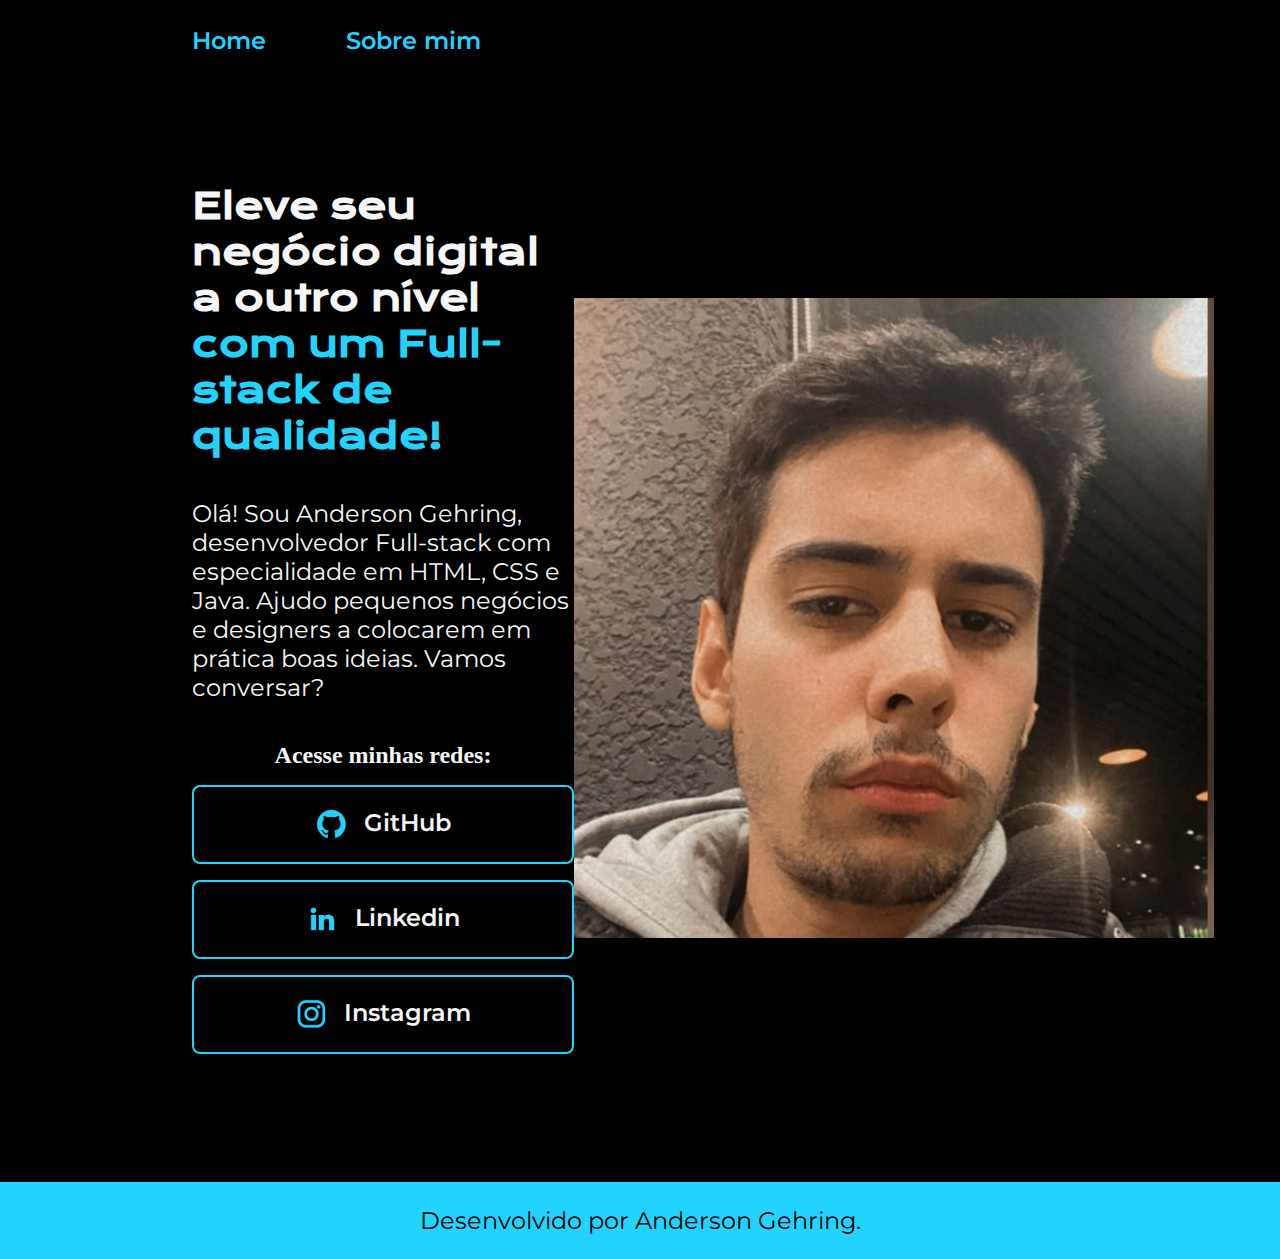
<file: index.html>
<!DOCTYPE html>
<html lang="pt-br">
<head>
    <meta charset="UTF-8">
    <meta name="viewport" content="width=device-width, initial-scale=1.0">
    <title>Portfólio</title>
    <link rel="stylesheet" href="./styles/style.css">
</head>
<body>
    <header class="cabecalho">
        <nav class="cabecalho__menu">
            <a class="cabecalho__menu__link" href="index.html">Home</a>
            <a class="cabecalho__menu__link" href="about.html">Sobre mim</a>
        </nav>
    </header>
    <main class="apresentacao">
        <section class="apresentacao__conteudo">
            <h1 class="apresentacao__conteudo__titulo">Eleve seu negócio digital
                a outro nível<strong class="titulo-destaque"> com um 
                Full-stack de qualidade!</strong></h1>
            <p class="apresentacao__conteudo__texto">Olá! Sou Anderson Gehring, desenvolvedor Full-stack com especialidade em HTML, CSS e Java. Ajudo pequenos negócios e designers a colocarem em prática boas ideias. Vamos conversar?</p>
            <div class="apresentacao__links">
                <h2>Acesse minhas redes:</h2>
                <a class="apresentacao__links__link" href="https://github.com/AndersonGehring">
                    <img src="./assets/github.png">
                    GitHub
                </a>
                <a class="apresentacao__links__link" href="https://www.linkedin.com/in/anderson-gehring-8b431b285/">
                    <img src="./assets/linkedin.png">
                    Linkedin
                </a>
                <a class="apresentacao__links__link" href="https://instagram.com/_andersongehring">
                    <img src="./assets/instagram.png">
                    Instagram
                </a>             
            </div>
        </section>
        <img src="assets/perfil_foto.jpg" alt="Foto de perfil do Anderson Gehring">
    </main>
    <footer class="rodape">
        <p>Desenvolvido por Anderson Gehring.</p>
    </footer>
</body>
</html>
</file>
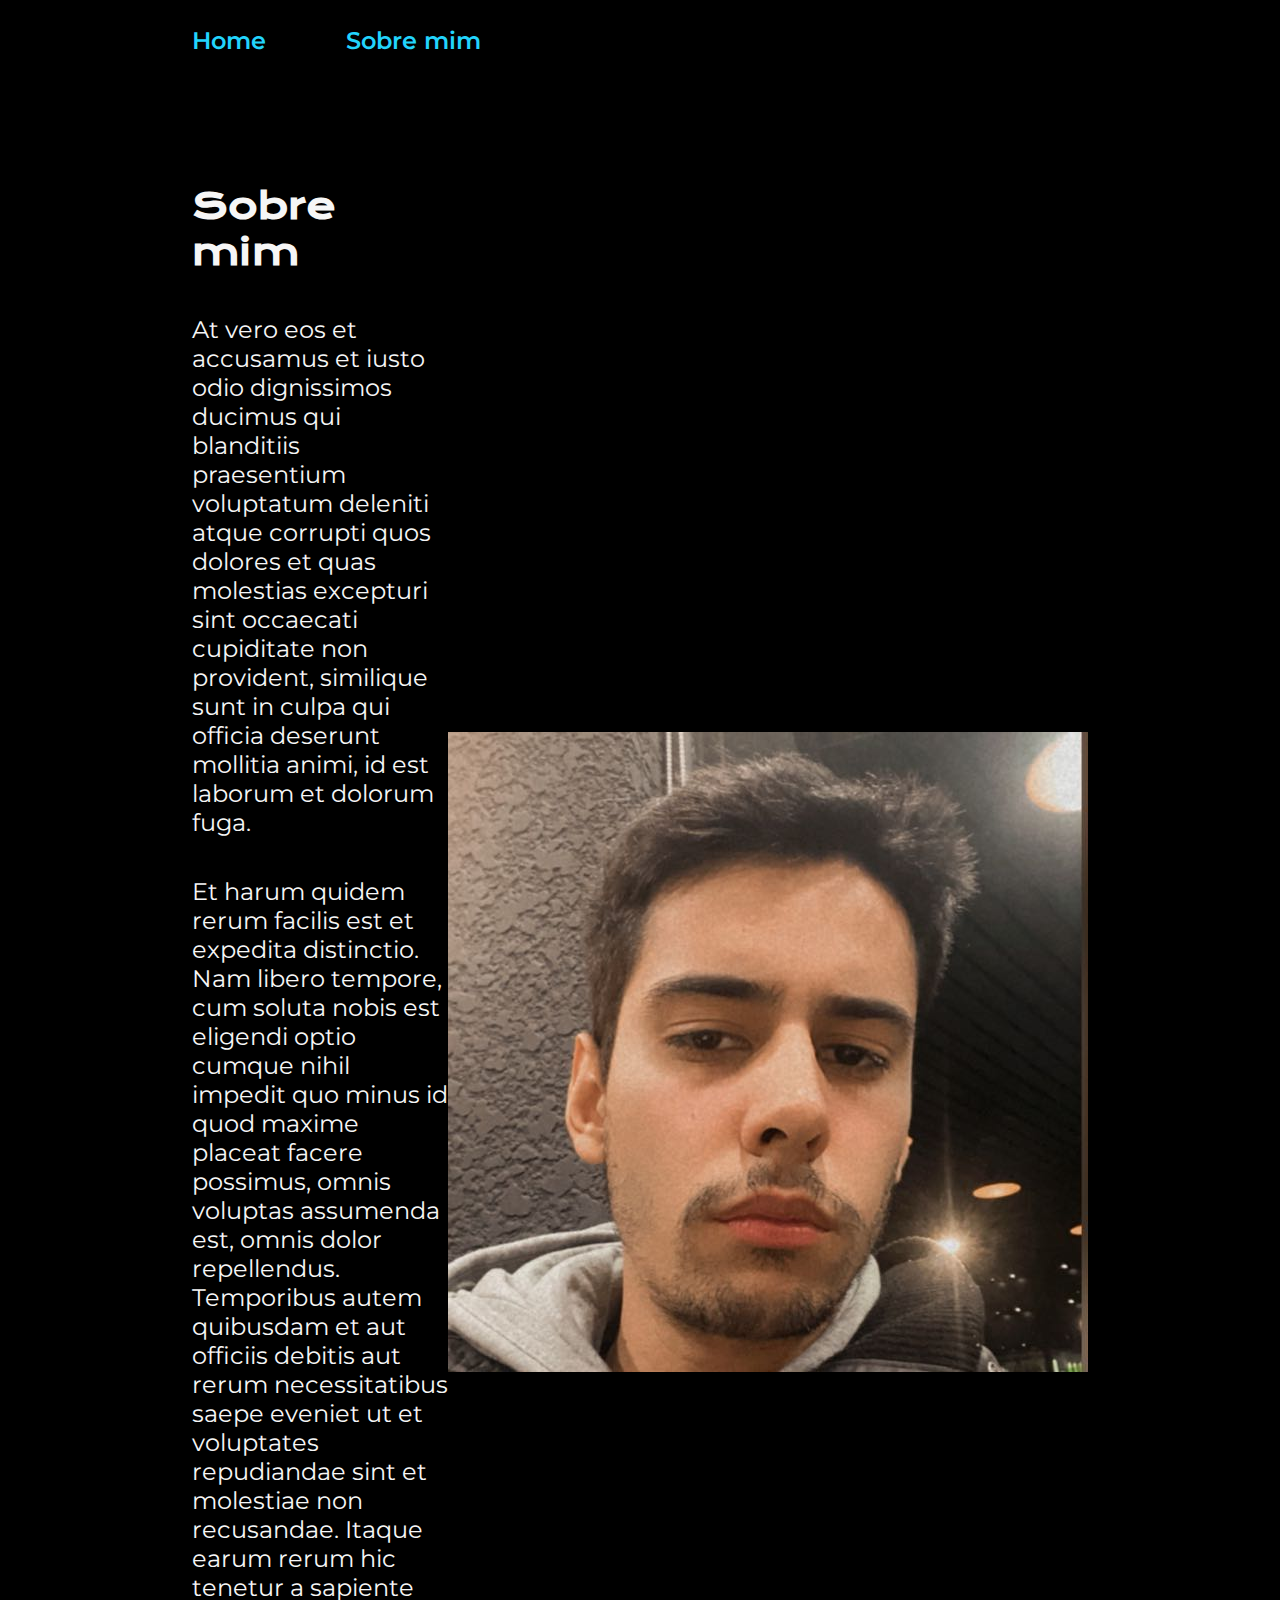
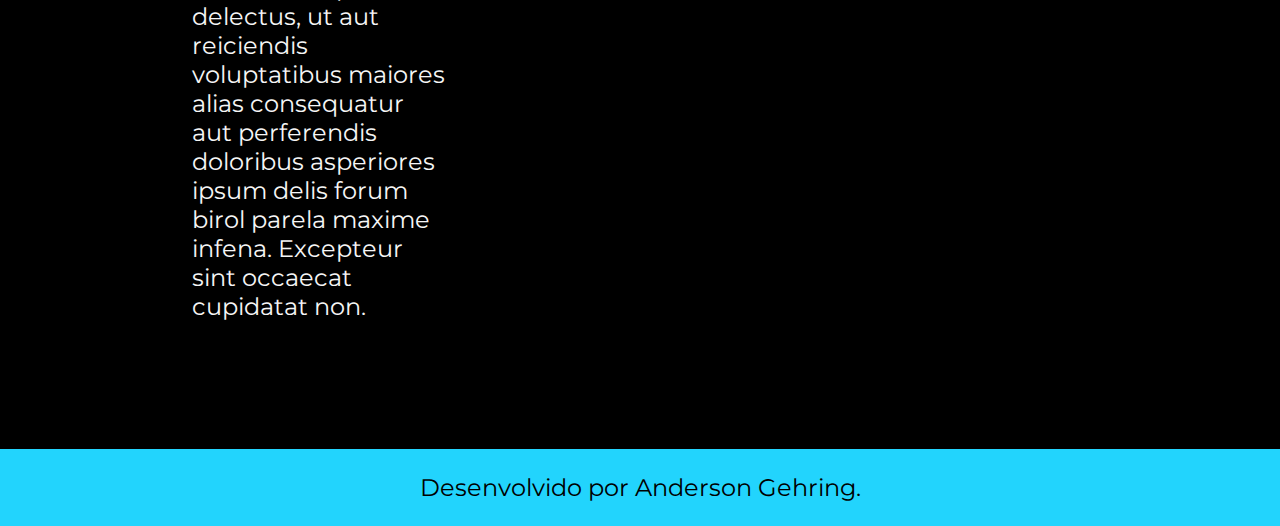
<file: about.html>
<!DOCTYPE html>
<html lang="pt-br">
<head>
    <meta charset="UTF-8">
    <meta name="viewport" content="width=device-width, initial-scale=1.0">
    <title>Sobre mim</title>
    <link rel="stylesheet" href="./styles/style.css">
</head>
<body>
    <header class="cabecalho">
        <nav class="cabecalho__menu">
            <a class="cabecalho__menu__link" href="index.html">Home</a>
            <a class="cabecalho__menu__link" href="about.html">Sobre mim</a>
        </nav>
    </header>
    <main class="apresentacao">
        <section class="apresentacao__conteudo">
            <h1 class="apresentacao__conteudo__titulo">Sobre mim</h1>
            <p class="apresentacao__conteudo__texto">At vero eos et accusamus et iusto odio dignissimos ducimus qui blanditiis praesentium voluptatum deleniti atque corrupti quos dolores et quas molestias excepturi sint occaecati cupiditate non provident, similique sunt in culpa qui officia deserunt mollitia animi, id est laborum et dolorum fuga.</p>
            <p class="apresentacao__conteudo__texto">Et harum quidem rerum facilis est et expedita distinctio. Nam libero tempore, cum soluta nobis est eligendi optio cumque nihil impedit quo minus id quod maxime placeat facere possimus, omnis voluptas assumenda est, omnis dolor repellendus. Temporibus autem quibusdam et aut officiis debitis aut rerum necessitatibus saepe eveniet ut et voluptates repudiandae sint et molestiae non recusandae. Itaque earum rerum hic tenetur a sapiente delectus, ut aut reiciendis voluptatibus maiores alias consequatur aut perferendis doloribus asperiores ipsum delis forum birol parela maxime infena. Excepteur sint occaecat cupidatat non.</p>
        </section>
        <img src="./assets/perfil_foto.jpg" alt="Foto de perfil Anderson Gehring">
    </main>
    <footer class="rodape">
        <p>Desenvolvido por Anderson Gehring.</p>
    </footer>
</body>
</html>
</file>
<file: styles/style.css>
@import url('https://fonts.googleapis.com/css2?family=Krona+One&display=swap');
@import url('https://fonts.googleapis.com/css2?family=Montserrat&display=swap');
@import url('https://fonts.googleapis.com/css2?family=Montserrat:wght@600&display=swap');

*{
    margin: 0;
    padding: 0;
}

body {
    box-sizing: border-box;
    background-color: #000000;
    color: #F6F6F6;
}

.cabecalho{
    padding: 2% 0% 0% 15%;
}

.cabecalho__menu{
    display: flex;
    gap: 80px;
}

.cabecalho__menu__link{
    font-family: 'Montserrat', sans-serif;
    font-size: 24px;
    font-weight: 600;   
    color: #22d4fd;
    text-decoration: none;
}

.apresentacao{
    padding: 10% 15%;
    display: flex;
    align-items: center;
    justify-content: space-between;
}

.apresentacao__conteudo {
    width: 615px;
    display: flex;
    flex-direction: column;
    gap: 40px;

}

.apresentacao__conteudo__titulo {
    font-size: 36px;
    font-family: 'Krona One', sans-serif;  
}

.titulo-destaque{
    color: #22d4fd;
}

.apresentacao__conteudo__texto {
    font-size: 24px;
    font-family: 'Montserrat', sans-serif;
}

.apresentacao__links{
    display: flex;
    flex-direction: column;
    align-items: center;
    justify-content: space-between;
    gap: 16px;
}

.apresentacao__links__link{
    display: flex;
    justify-content: center;
    gap: 16px;
    border: 2px solid #22d4fd;
    width: 378px;
    text-align: center;
    border-radius: 8px;
    font-size: 24px;
    font-weight: 600;
    padding: 21.5px 0;
    text-decoration: none;
    color: #F6F6F6;
    font-family: 'Montserrat', sans-serif;
    
}

.apresentacao__links__link:hover{
    background-color: #272727;
    color: yellow;
}

.rodape{
    padding: 24px;
    color: #000000;
    background-color: #22d4fd;
    text-align: center;
    font-family: 'Montserrat', sans-serif;
    font-size: 24px;
    font-weight: 400;
}
</file>
